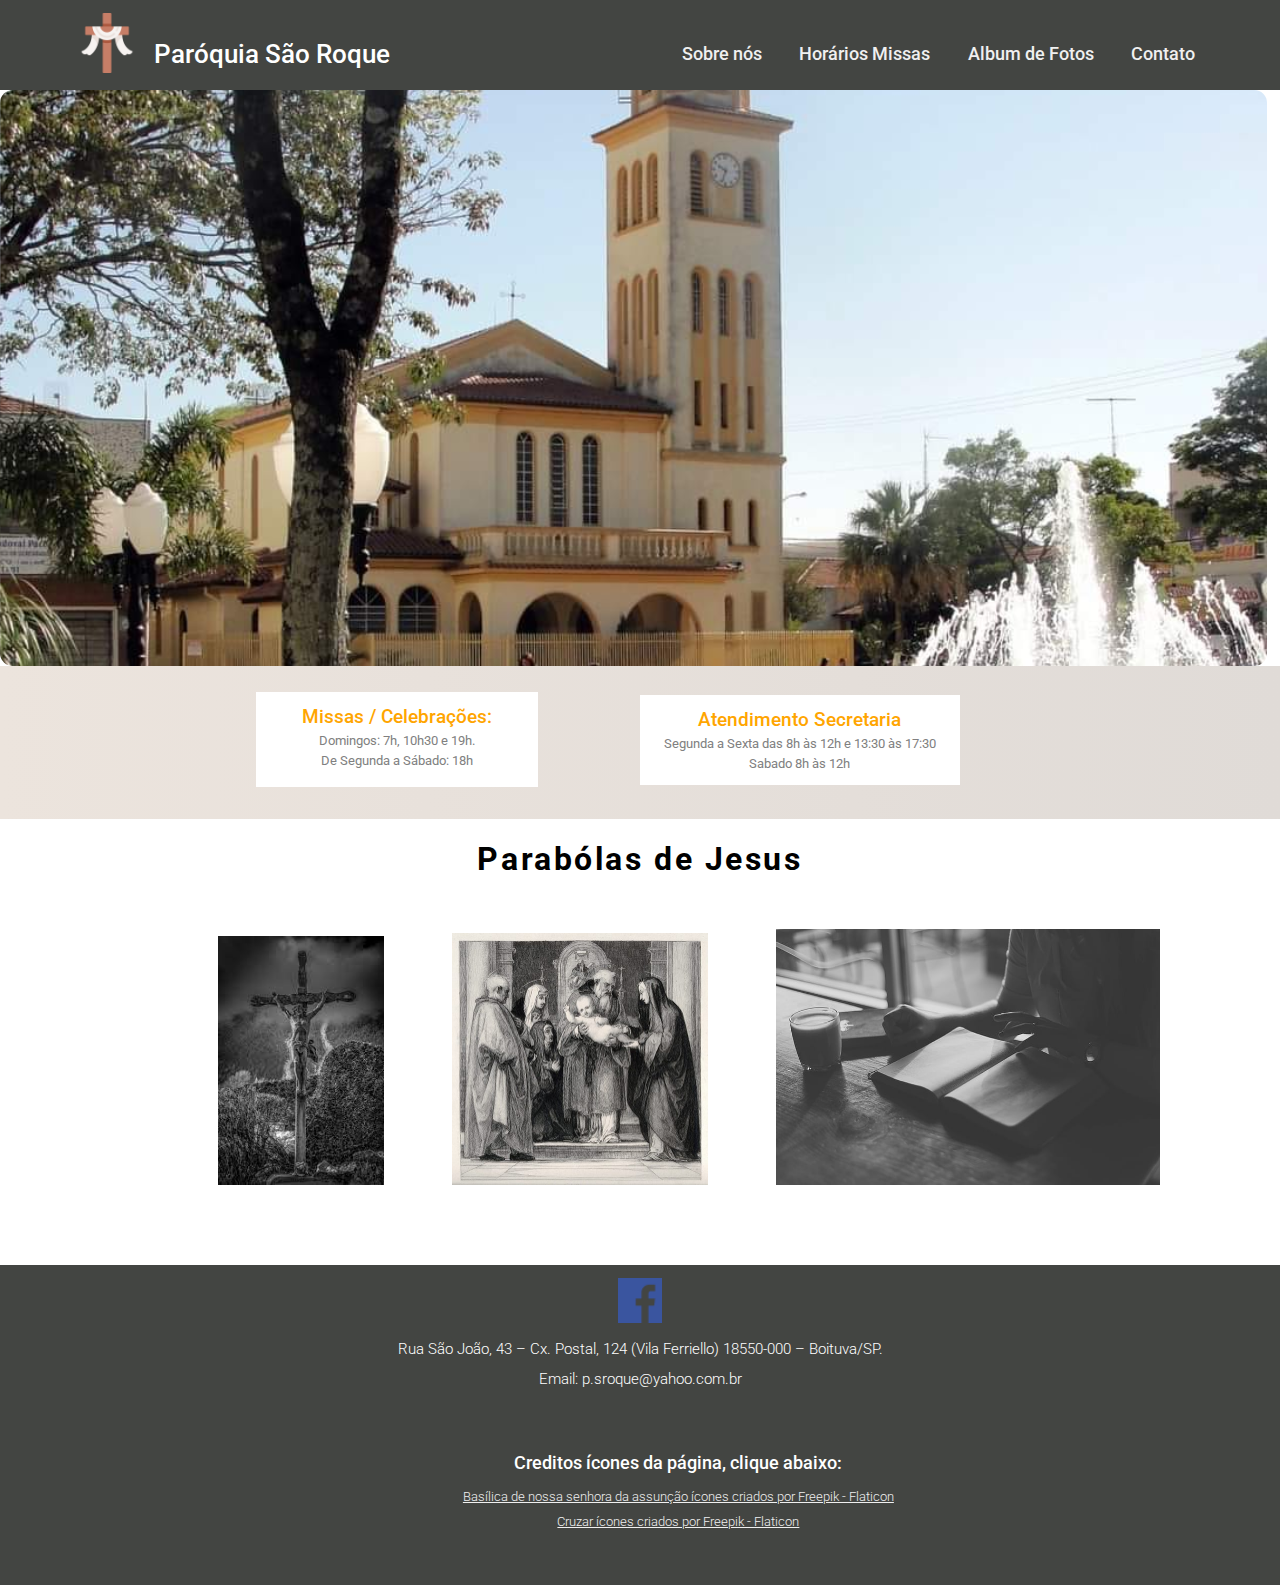
<file: index.html>
<!DOCTYPE html>
<html lang="en">
<head>
    <meta charset="UTF-8">
    <meta http-equiv="X-UA-Compatible" content="IE=edge">
    <meta name="viewport" content="width=device-width, initial-scale=1.0">
    <link rel="shortcut icon" href="Favicon/basilica-de-nossa-senhora-da-assuncao.ico"/>
    <title>Paróquia São Roque</title>
    <link rel="stylesheet" type="text/css" href="style.css"/>
</head>
<body class="bg">
    <header>
        <div class="div-header-1">
            <div class="div-img-cruz-1">
                <img src="imagens/cruz.png" class="img-cruz-1" width="60vw">
           </div>
           
            <div class="div-h1-header">
                <a class="h1-a-header" href="index.html"><h1 class="h1-header">Paróquia São Roque</h1></a>
                        <div class="header-item">
                            <a href="sobre-nos.html" id="header-item-1" class="header-item-style">Sobre nós</a>
                        </div>
                        <div class="header-item">
                            <a href="horario-missas.html" id="header-item-2" class="header-item-style">Horários Missas</a>
                        </div>
                        <div class="header-item">
                            <a href="album-fotos.html" id="header-item-3" class="header-item-style">Album de Fotos</a>
                        </div>
                        <div class="header-item">
                            <a href="contato.html" id="header-item-4" class="header-item-style">Contato</a>
                        </div>
            </div>
        </div>
    </header>
<article class="art1">
    <div class="a1">
    </div>
</article>

    <section class="section-1">
            <div class="div-sec-text-p1">
                <p class="p1" id="p1-tittle">Missas / Celebrações:</p>
                <p class="p1" id="p1-text">Domingos: 7h, 10h30 e 19h.</p>
                <p class="p1" id="p1-text">De Segunda a Sábado: 18h</p>
            </div>
            <div class="div-sec-text-p2">    
                <p class="p2" id="p2-tittle">Atendimento Secretaria</p>
                <p class="p2" id="p2-text">Segunda a Sexta das 8h às 12h e 13:30 às 17:30</p>
                <p class="p2" id="p2-text">Sabado 8h às 12h</p>
            </div>
    </section>

    <section>
        <div class="sec-2-div-p-1">
        <p>Parabólas de Jesus</p>
        </div>
        <div class="sec-2-img" id="sec-2-img-1">
            <img src="imagens/Jesus-1.jfif" id="sec-2-img-1-id"/>
        </div>
        <div class="sec-2-img" id="sec-2-img-2">
            <img src="imagens/jesus-2.jpg" id="sec-2-img-2-id"/>
        </div>
        <div class="sec-2-img" id="sec-2-img-3">
            <img src="imagens/Biblia.jpg" id="sec-2-img-3-id"/>
        </div>
    </section>

    <br/><br/><br/><br/>
    <footer>
        
        <div class="facebook-display">
            <a href="https://www.facebook.com/paroquiasaoroque.boituva" class="facebook-a">
                <img class="img-facebook" src="imagens/facebook.png">
            </a>
        </div>
        <div class="endereco-display">
            <p class="p-items">
                Rua São João, 43 – Cx. Postal, 124 (Vila Ferriello) 18550-000 – Boituva/SP.
            </p>
            <p class="p-items" id="p-item-2">
                Email: p.sroque@yahoo.com.br
            </p>
        </div>



        <div class="credits">
                <div class="div-h1-credits">
                    <h1 class="h1-credits">Creditos ícones da página, clique abaixo:</h1>
                </div>
                <div>
            <a href="https://www.flaticon.com/br/icones-gratis/basilica-de-nossa-senhora-da-assuncao" title="basílica de nossa senhora da assunção ícones" class="credits-a">Basílica de nossa senhora da assunção ícones criados por Freepik - Flaticon</a>
            </div>
            <br/>
            <div class="div-a-credits-2">
            <a href="https://www.flaticon.com/br/icones-gratis/cruzar" title="cruzar ícones" id="id-credits-a" class="credits-a">Cruzar ícones criados por Freepik - Flaticon</a>
        </div>
        </div>
    </footer>
</body>
</html>
</file>
<file: style.css>
@import url('https://fonts.googleapis.com/css2?family=Roboto:wght@100;300;400;500;900&display=swap');
@import url('https://fonts.googleapis.com/css2?family=Lobster&family=Roboto:wght@100;300;400;500;900&display=swap');


* {
    margin: 0;
    padding: 0;
    font-family: 'Roboto', sans-serif;
}
body {
    background-color: #ffffff;
}

header {
    background-color: #434542;
    width: 100vw;
    height: 7vw;
}
.h1-a-header {
    text-decoration: none;
}
.div-img-cruz-1 {
    display: inline-block;
    position: relative;
    left: 6vw;
    top: 1vw;
}
.div-h1-header {
    display: inline-block;
    position: relative;
    top: 2vw;
    left: 7vw;
    width: 70vw;
}

.h1-header {
    color: white;
    font-family: 'Roboto', sans-serif;
    font-size: 2vw;
    font-weight: 500;
    width: 33vw;
}
.header-item {
    position: relative;
    display: inline-block;
    bottom: 2.2vh;
    left: 40vw;
}
.header-item-style {
    text-decoration: none;
    color: rgb(240, 240, 240);
    font-family: 'Roboto', sans-serif;
    font-weight: 500;
    font-size: 1.4vw;
    padding: 1.3vw;
}

.header-item-style:hover {
    text-decoration: underline;
    text-decoration-color: orange;
    transition-duration: 1s;
}
.art1 {
    background-color: #ffffff;
}
.a1 {
    position: relative;
    background-size: cover; 
    background-position: center center; 
    background-image: url("imagens/paroquia_fotos/f26.jpg");
    width: 99vw;
    height: 64vh;
    border-radius: 1vw;

}
.section-1 {
    background-image: linear-gradient(to right, #ece4dd, #E0DBD7);
    width: 100vw;
    height: 12vw;
}
.p1 {
   
}
.p2 {

}
#p1-tittle{
    font-size: 1.5vw;
    font-weight: 500;
    text-align: center;
    color: orange;
}
#p1-text {
    padding-top: 0.4vw;
    font-size: 1vw;
    text-align: center;
    color: gray;
}
#p2-tittle {
    font-size: 1.5vw;
    font-weight: 500;
    color: orange;
    text-align: center;
}
#p2-text {
    padding-top: 0.4vw;
    font-size: 1vw;
    text-align: center;
    color: gray;
}
#p3-tittle {
    font-size: 1.5vw;
    font-weight: 500;
    color: orange;
    text-align: center;
}
#p3-text {
    padding-top: 0.4vw;
    font-size: 1vw;
    text-align: center;
    color: gray;
}
.div-sec-text-p1 {
    background-color: white;
    padding: 1vw;
    width: 20vw;
    height: 5.4vw;
    position: relative;
    left: 20vw;
    top: 2.1vw;
}
.div-sec-text-p2 {
    position: relative;
    left: 50vw;
    bottom: 5.1vw;
    background-color: white;
    padding: 1vw;
    width: 23vw;
    height: 5vw;
}
.div-sec-text-p3 {
    position: relative;
    left: 34vw;
    bottom: 2vw;
    background-color: white;
    padding: 1vw;
    width: 23vw;
    height: 4vw;
}
.sec-2-div-p-1 {
    margin-top: 5vw;
    position: relative;
    text-align: center;
    font-size: 2.5vw;
    font-weight: bold;
    letter-spacing: 0.2vw;
    font-family: 'Lobster', cursive;
    margin-top: 1.6vw;
}
.sec-2-img {
    display: inline-block;
    position: relative;
    margin-top: 4vw;
    left: 12vw;
    padding-left: 5vw;
}
.sec-2-img-1 {
    position: relative;
}
.sec-2-img-2 {
    position: relative;
}
.sec-2-img-3 {
    position: relative;
}
#sec-2-img-1-id {
    width: 12.98vw;
}
#sec-2-img-2-id {
    width: 20vw;
}
#sec-2-img-3-id {
    width: 30vw;
}
footer {
    background-color: #434542;
    width: 100vw;
    height: 25vw;
}
.img-facebook {
    width: 3.5vw;
}
.credits {
    position: relative;
    top: 7vw;
    left: 3vw;
    text-align: center;
}
.credits-a {
    color: rgb(240, 240, 240);
    font-family: 'Roboto', sans-serif;
    font-weight: 300;
    font-size: 1vw;
}
.div-a-credits-2 {
    position: relative;
    bottom: 1vw;
}
.h1-credits {
    font-family: 'Roboto', sans-serif;
    font-size: 1.4vw;
    color: rgb(255, 255, 255);
    font-weight: 500;
}
.div-h1-credits {
    position: relative;
    margin-bottom: 1vw;
}
.endereco-display {
    position: relative;
    text-align: center;
    top: 2vw;
}
.p-items {
    color: white;
    font-family: 'Roboto', sans-serif;
    font-weight: 300;
    font-size: 1.2vw;
}
#p-item-2 {
    padding-top: 1vw;
}
.facebook-display {
    position: relative;
    top: 1vw;
    text-align: center;
}


/* Sobre nós */


.div-sobre-nos-1 {
    width: 100vw;
    height: 35vw;
    background-image: url(imagens/Paroquia_fotos/f5.jpg);
    background-size: cover;
    
}
.img-display {
    margin-top: 2vw;
    width: 12.5vw;
    height: 18vw;
    padding: 1vw;
    margin-right: 7vw;
    background-image: linear-gradient(to right, #ece4dd, #E0DBD7);
}
.img-1, .img-2, .img-3, .img-4 {
    width: 12vw;
    height: 18vw;
}

.div-sobre-nos-2 {
    width: 20vw;
    height: 55vw;
    display: flex;
    flex-direction: row;
    margin-left: 12vw;
}
.h2-img {
    margin-top: 1.5vw;
    font-size: 1.8vw;
    font-weight: bold;
    color: #14436D;
    padding: 0.7vw;
}
.p-img {
    color: #14436D;
    padding: 0.7vw;
    font-size: 1.2vw;
}

/* Horario Missas */

.main-3 {
    width: 100vw;
    height: 100vw;


}
.div-horario-missas-1 {
    background-image: url(imagens/Paroquia_fotos/f1.jpg);
    width: 100vw;
    height: 30vw;
    background-size: cover;
    background-repeat: no-repeat;
}
.img-horario-missas-1 {
    width: 35vw;
    height: 40vw;
    border-radius: 1vw;
}
.img-display-1 {
   position: relative;
    left: 30vw;
    margin-top: 2vw;    
}
.sec-horario-missas-1 {
    font-family: 'Roboto', sans-serif;
    font-size: 1.7vw;
    color: #000000;
    font-weight: 500;

    background-image: linear-gradient(to right, #ece4dd, #E0DBD7);
}

/* Contato */

.div-contato-1 {
    width: 100vw;
    height: 40vw;
    position: relative;
    top: 5vw;
}
.img-contato-1 {
    width: 30vw;
    height: 25vw;
    border-radius: 1vw;
    box-shadow: black 3px 4px 4px;
}
.img-display-contato-1 {
    width: 33vw;
    position: relative;
    left: 55vw;
}
.p-contato {
    font-size: 1.6vw;
    font-weight: 500;
    padding-top: 2vw;
}
.display-contato-p {
    position: relative;
    top: -24vw;
    left: 8vw;
}
.img-contato-2 {
    width: 30vw;
    height: 25vw;
    border-radius: 1vw;
    box-shadow: black 3px 4px 4px;
}
.img-display-contato-2 {
    width: 33vw;
    position: relative;
    left: 35vw;
    margin-bottom: 5vw;
}

/* Album Fotos */

#img-f1 {
    width: 30vw;
    height: 15vw;
}
#img-f2 {
    width: 30vw;
    height: 15vw;
}
.display-imgs {
    width: 90vw;
    text-align: center; 
    margin-top: 5vw;
    margin-bottom: 5vw;
}
.img-class {
    display: inline-block;
    width: 30vw;
    height: 15vw;
    border-radius: 1vw;
    box-shadow: rgba(0, 0, 0, 0.555) 3vw 4vw 4vw;
}
/* Media Queries */


@media (max-width: 1390px) {
    .header-item {
        position: relative;
        display: inline-block;
        bottom: 2.2vh;
        left: 40vw;
        top: -2vw;
    }
    .div-h1-header {
        display: inline-block;
        position: relative;
        top: 2vw;
        left: 7vw;
        width: 85vw;
    }
}

@media (max-width: 1105px) {
    header {
        background-color: #434542;
        width: 100vw;
        height: 14vh;
    }
    footer {
        background-color: #434542;
        width: 100vw;
        height: 33vw;
    }
    .div-h1-header {
        display: inline-block;
        position: relative;
        top: 2vw;
        left: 7vw;
        width: 85vw;
    }
    .h1-header {
        color: white;
        font-family: 'Roboto', sans-serif;
        font-size: 2.5vw;
        font-weight: 500;
        width: 33vw;
    }
    .p-items {
        color: white;
        font-family: 'Roboto', sans-serif;
        font-weight: 300;
        font-size: 1.9vw;
    }
    .credits-a {
        color: rgb(240, 240, 240);
        font-family: 'Roboto', sans-serif;
        font-weight: 300;
        font-size: 1.6vw;
    }
    .h1-credits {
        font-family: 'Roboto', sans-serif;
        font-size: 1.9vw;
        color: rgb(255, 255, 255);
        font-weight: 500;
    }
    .div-a-credits-2 {
        position: relative;
        bottom: 1vw;
    }
}
@media (max-width: 690px) {
    header {
        background-color: #434542;
        width: 100vw;
        height: 11vh;
    }
    footer {
        background-color: #434542;
        width: 100vw;
        height: 33vw;
    }
    .p-items {
        color: white;
        font-family: 'Roboto', sans-serif;
        font-weight: 300;
        font-size: 1.9vw;
    }
    .credits-a {
        color: rgb(240, 240, 240);
        font-family: 'Roboto', sans-serif;
        font-weight: 300;
        font-size: 1.6vw;
    }
    .h1-credits {
        font-family: 'Roboto', sans-serif;
        font-size: 1.9vw;
        color: rgb(255, 255, 255);
        font-weight: 500;
    }
    .div-a-credits-2 {
        position: relative;
        bottom: 3.5vw;
    }
    .h1-header {
        color: white;
        font-family: 'Roboto', sans-serif;
        font-size: 3vw;
        font-weight: 500;
        width: 33vw;
    }
    .div-h1-header {
        display: inline-block;
        position: relative;
        top: 2vw;
        left: 3vw;
        width: 70vw;
    }
    .div-img-cruz-1 {
        display: inline-block;
        position: relative;
        left: 3vw;
        top: 1vw;
    }
    .header-item {
        position: relative;
        display: inline-block;
        bottom: 2.2vh;
        left: 30vw;
        top: -5vw;
    }
    .h1-header {
        color: white;
        font-family: 'Roboto', sans-serif;
        font-size: 3vw;
        font-weight: 500;
        width: 33vw;
    }
    .header-item-style {
        text-decoration: none;
        color: rgb(240, 240, 240);
        font-family: 'Roboto', sans-serif;
        font-weight: 500;
        font-size: 1.8vw;
        padding: 1.3vw;
    }
}
@media (max-width: 490px) {
    header {
        background-color: #434542;
        width: 100vw;
        height: 13vh;
    }
    footer {
        background-color: #434542;
        width: 100vw;
        height: 35vw;
    }
    .p-items {
        color: white;
        font-family: 'Roboto', sans-serif;
        font-weight: 300;
        font-size: 1.9vw;
    }
    .credits-a {
        color: rgb(240, 240, 240);
        font-family: 'Roboto', sans-serif;
        font-weight: 300;
        font-size: 1.6vw;
    }
    .h1-credits {
        font-family: 'Roboto', sans-serif;
        font-size: 1.9vw;
        color: rgb(255, 255, 255);
        font-weight: 500;
    }
    .h1-header {
        color: white;
        font-family: 'Roboto', sans-serif;
        font-size: 3.6vw;
        font-weight: 500;
        width: 70vw;
    }
    .div-h1-header {
        display: inline-block;
        position: relative;
        top: 2.5vw;
        left: 3vw;
        width: 70vw;
    }
    .header-item {
        position: relative;
        display: inline-block;
        bottom: 2.2vh;
        left: 15vw;
        top: 3vw;
    }
    .header-item-style {
        text-decoration: none;
        color: rgb(240, 240, 240);
        font-family: 'Roboto', sans-serif;
        font-weight: 500;
        font-size: 2.4vw;
        padding: 1.3vw;
    }
    .img-cruz-1 {
        width: 10vw;
    }
    .div-img-cruz-1 {
        display: inline-block;
        position: relative;
        left: 3vw;
        top: 3vw;
    }
    .div-a-credits-2 {
        position: relative;
        bottom: 6vw;
    }
}
@media (max-width: 340px) {
    footer {
        background-color: #434542;
        width: 100vw;
        height: 40vw;
    }
}
@media (max-width: 660px) {
    .img-display-contato-2 {
        width: 33vw;
        position: relative;
        left: 35vw;
        margin-bottom: 5vw;
    }
    .div-contato-1 {
        width: 100vw;
        height: 50vw;
        position: relative;
        top: 5vw;
    }
}
@media (max-width: 390px) {
    .img-display-contato-2 {
        width: 33vw;
        position: relative;
        left: 35vw;
        margin-bottom: 5vw;
        bottom: 5vw;
    }
    .div-contato-1 {
        width: 100vw;
        height: 70vw;
        position: relative;
        top: 5vw;
    }
    .p-contato {
        font-size: 2vw;
        font-weight: 500;
        padding-top: 2vw;
    }
}

@media (max-width: 500px) {
    #p1-tittle{
        font-size: 1.7vw;
        font-weight: 500;
        text-align: center;
        color: orange;
    }
    #p1-text {
        padding-top: 0.4vw;
        font-size: 1.2vw;
        text-align: center;
        color: gray;
    }
    #p2-tittle {
        font-size: 1.7vw;
        font-weight: 500;
        color: orange;
        text-align: center;
    }
    #p2-text {
        padding-top: 0.4vw;
        font-size: 1.2vw;
        text-align: center;
        color: gray;
    }
    #p3-tittle {
        font-size: 1.7vw;
        font-weight: 500;
        color: orange;
        text-align: center;
    }
    #p3-text {
        padding-top: 0.4vw;
        font-size: 1.9vw;
        text-align: center;
        color: gray;
    }
    .div-sec-text-p1 {
        background-color: white;
        padding: 1vw;
        width: 20vw;
        height: 6vw;
        position: relative;
        left: 20vw;
        top: 2.1vw;
    }
    .div-sec-text-p2 {
        position: relative;
        left: 50vw;
        bottom: 5.7vw;
        background-color: white;
        padding: 1vw;
        width: 23vw;
        height: 6vw;
    }
    .div-sec-text-p3 {
        position: relative;
        left: 34vw;
        bottom: 2vw;
        background-color: white;
        padding: 1vw;
        width: 23vw;
        height: 6vw;
    }
}
</file>
